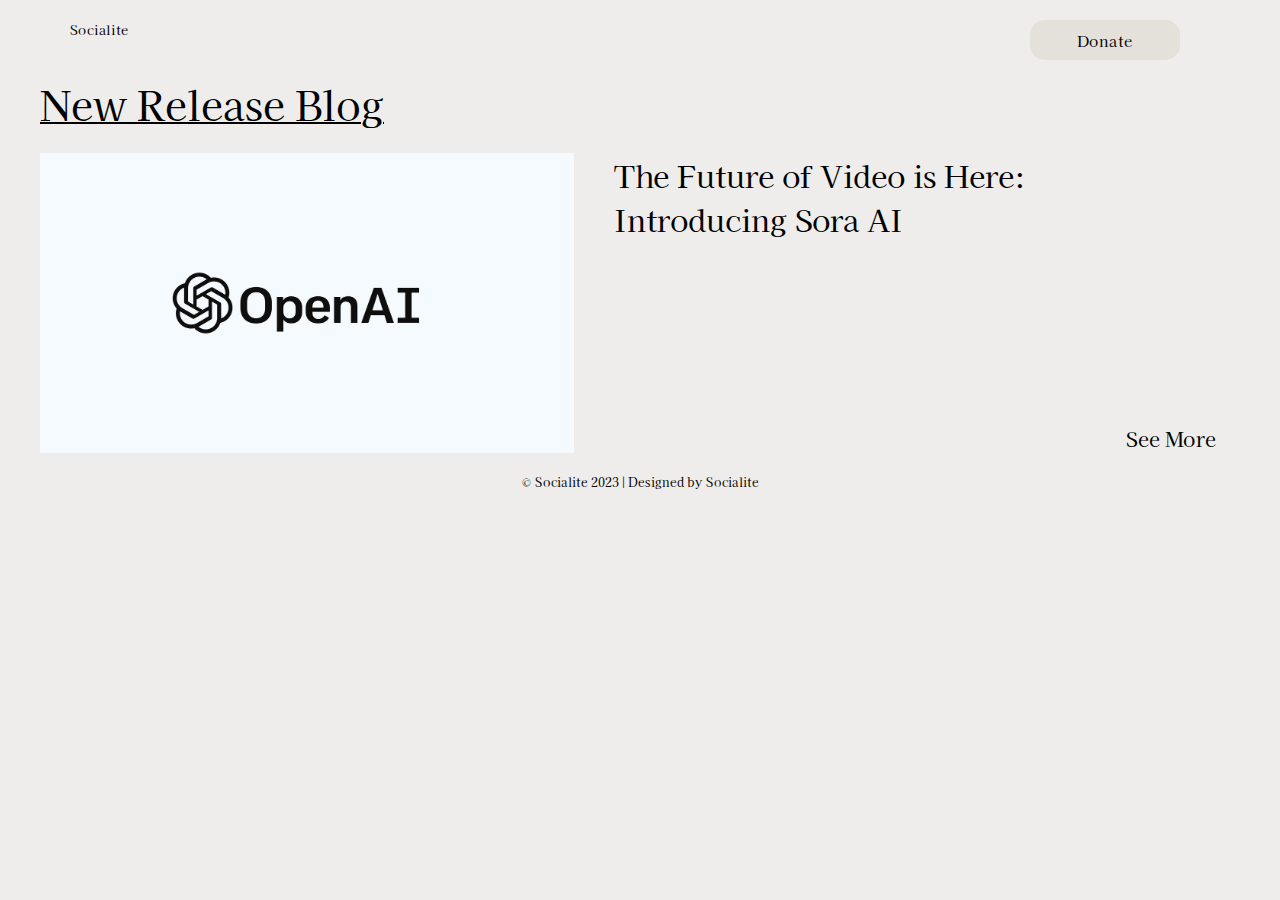
<file: index.html>
<!DOCTYPE html>
<html lang="en">
<head>
    <meta charset="UTF-8">
    <meta name="viewport" content="width=device-width, initial-scale=1.0">
    <link rel="preconnect" href="https://fonts.googleapis.com">
    <link rel="preconnect" href="https://fonts.gstatic.com" crossorigin>
    <link href="https://fonts.googleapis.com/css2?family=Kaisei+Decol&display=swap" rel="stylesheet">
    <link rel="stylesheet" href="index.css">
    <title>Socialite</title>
</head>


<body>
    <header>
        <h3>Socialite</h3>
        <button>Donate</button>
    </header>

    <div class="content">
        <h1>New Release Blog</h1>

        <div class="blog">
         
            <div class="card">
                <img src="open ai.jpg" alt="read">
                <h1 class="title">The Future of Video is Here: Introducing Sora AI</h1>
                <a href="blog1.html" class="see-more">See More</a>
            </div>


            
            
 
        </div>
    </div>  

    <footer>
        &copy; Socialite 2023 | Designed by Socialite
      </footer>
       
</body>


</html>
</file>
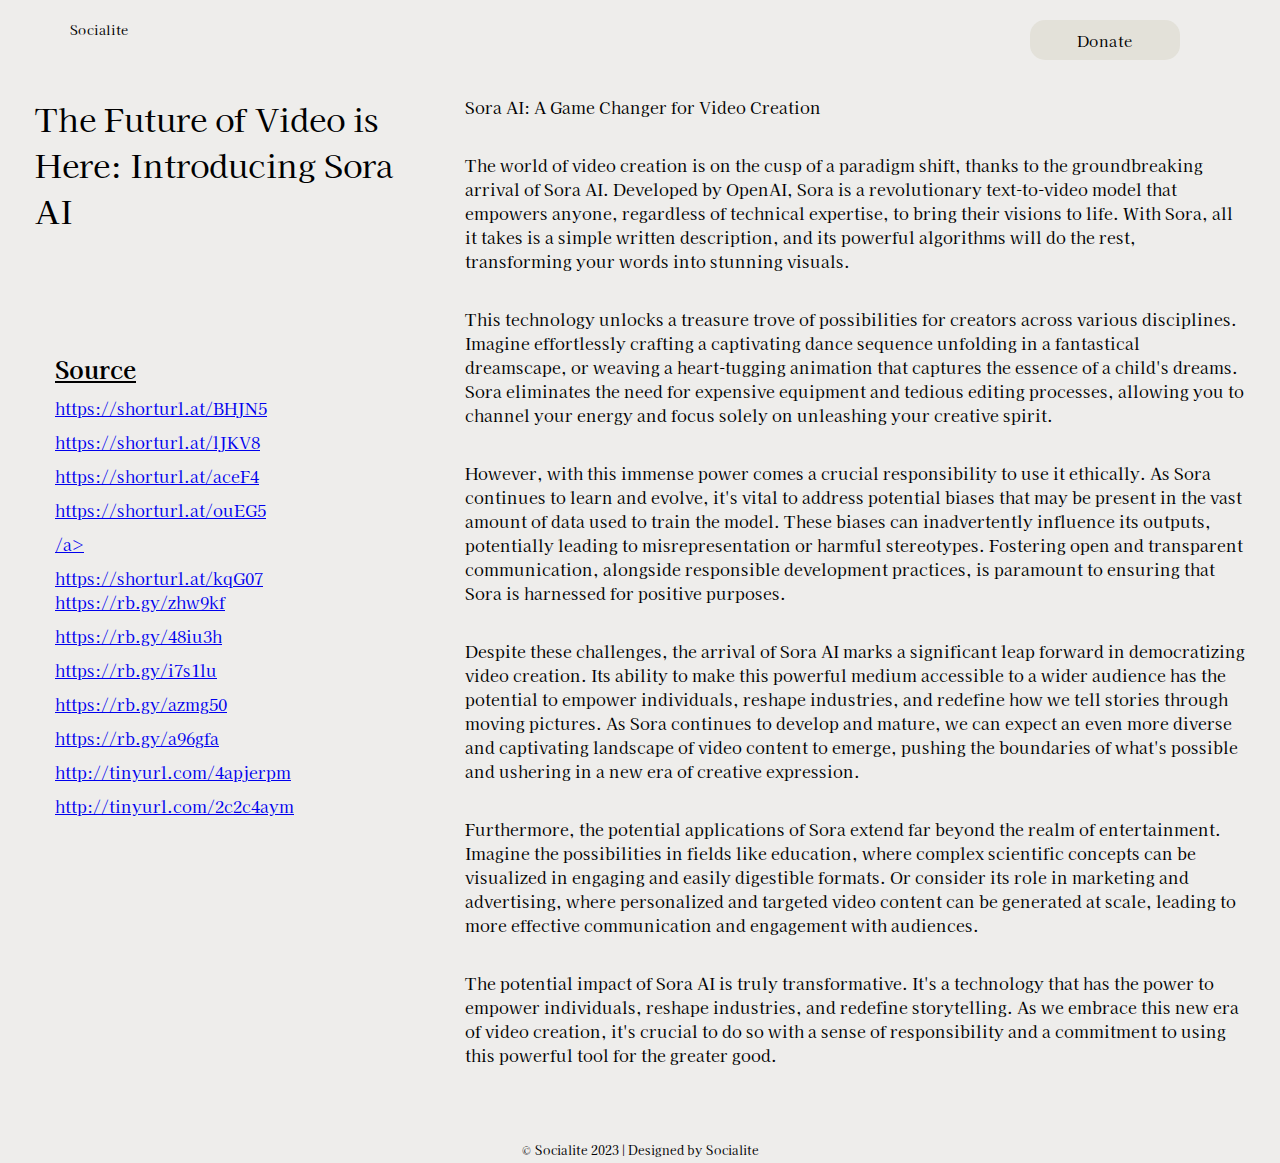
<file: blog1.html>
<!DOCTYPE html>
<html lang="en">
<head>
  <meta charset="UTF-8">
  <meta name="viewport" content="width=device-width, initial-scale=1.0">
  <link rel="preconnect" href="https://fonts.googleapis.com">
  <link rel="preconnect" href="https://fonts.gstatic.com" crossorigin>
  <link href="https://fonts.googleapis.com/css2?family=Kaisei+Decol&display=swap" rel="stylesheet">
  <link rel="stylesheet" href="blog.css">
  <title>Document</title>
</head>
<body>
  <header>
    <h3>Socialite</h3>
    <button>Donate</button>
  </header>

  <main>
    <div class="container">
      <div class="title">
         <h1>The Future of Video is Here: Introducing Sora AI</h1><br><br>
      
      <div class="flex-container">
        
      </div>
      
      <!-- New flex container 2 -->
      <div class="flex-container">
        <h2>Source</h2>
        <a href="https://shorturl.at/BHJN5"><p>https://shorturl.at/BHJN5</p></a>
        <a href="https://shorturl.at/lJKV8"><p>https://shorturl.at/lJKV8</p></a>
        <a href="https://shorturl.at/aceF4"><p>https://shorturl.at/aceF4</p></a>
        <a href="https://shorturl.at/ouEG5"><p>https://shorturl.at/ouEG5</p>/a>
        <a href="https://shorturl.at/kqG07"><p></p>https://shorturl.at/kqG07</a>
        <a href="https://rb.gy/zhw9kf"><p>https://rb.gy/zhw9kf</p></a>
        <a href="https://rb.gy/48iu3h"><p>https://rb.gy/48iu3h</p></a>
        <a href="https://rb.gy/i7s1lu"><p>https://rb.gy/i7s1lu</p></a>
        <a href="https://rb.gy/azmg50"><p>https://rb.gy/azmg50</p></a>
        <a href="https://rb.gy/a96gfa"><p>https://rb.gy/a96gfa</p></a>
        <a href="http://tinyurl.com/4apjerpm"><p>http://tinyurl.com/4apjerpm</p></a>
        <a href="http://tinyurl.com/2c2c4aym"><p>http://tinyurl.com/2c2c4aym</p></a>
      </div>

    </div>

     
      <div class="content">
        <p>Sora AI: A Game Changer for Video Creation</p><br>

          <p>The world of video creation is on the cusp of a paradigm shift, thanks to the groundbreaking arrival of Sora AI. Developed by OpenAI, Sora is a revolutionary text-to-video model that empowers anyone, regardless of technical expertise, to bring their visions to life. With Sora, all it takes is a simple written description, and its powerful algorithms will do the rest, transforming your words into stunning visuals.</p><br>
          
          <p>This technology unlocks a treasure trove of possibilities for creators across various disciplines. Imagine effortlessly crafting a captivating dance sequence unfolding in a fantastical dreamscape, or weaving a heart-tugging animation that captures the essence of a child's dreams. Sora eliminates the need for expensive equipment and tedious editing processes, allowing you to channel your energy and focus solely on unleashing your creative spirit.</p><br>
          
          <p>However, with this immense power comes a crucial responsibility to use it ethically. As Sora continues to learn and evolve, it's vital to address potential biases that may be present in the vast amount of data used to train the model. These biases can inadvertently influence its outputs, potentially leading to misrepresentation or harmful stereotypes. Fostering open and transparent communication, alongside responsible development practices, is paramount to ensuring that Sora is harnessed for positive purposes.</p><br>
          
          <p>Despite these challenges, the arrival of Sora AI marks a significant leap forward in democratizing video creation. Its ability to make this powerful medium accessible to a wider audience has the potential to empower individuals, reshape industries, and redefine how we tell stories through moving pictures. As Sora continues to develop and mature, we can expect an even more diverse and captivating landscape of video content to emerge, pushing the boundaries of what's possible and ushering in a new era of creative expression.</p><br>
          
          <p>Furthermore, the potential applications of Sora extend far beyond the realm of entertainment. Imagine the possibilities in fields like education, where complex scientific concepts can be visualized in engaging and easily digestible formats. Or consider its role in marketing and advertising, where personalized and targeted video content can be generated at scale, leading to more effective communication and engagement with audiences.</p><br>
          
          <p>The potential impact of Sora AI is truly transformative. It's a technology that has the power to empower individuals, reshape industries, and redefine storytelling. As we embrace this new era of video creation, it's crucial to do so with a sense of responsibility and a commitment to using this powerful tool for the greater good.</p><br>
      </div>
      


    </div>
  </main>

  <footer>
    &copy; Socialite 2023 | Designed by Socialite
  </footer>

</body>
</html>
</file>
<file: index.css>
* {
    margin: 0;
    padding: 0;
    font-family: "Kaisei Decol", serif;
    font-weight: 400;
    font-style: normal;
    background-color: #EEEDEB;
}

header {
    display: flex;
    justify-content: space-between;
    align-items: center;
    margin-top: 10px;
}

h3 {
    font-family: "Kaisei Decol", serif;
    font-weight: 400;
    font-style: normal;
    font-size: 13px;
    width: 80px;
    height: 30px;
    margin-left: 70px;
}

button {
    width: 150px;
    height: 40px;
    border-radius: 15px;
    border: none;
    font-size: 15px;
    margin-top: 10px;
    margin-right: 100px;
    background-color: #E3E1D9;
}

.content {
    max-width: 1200px;
    margin: 15px auto auto; /* Center the content */
}

.content h1 {
    text-align: left;
    margin-bottom: 20px;
    font-size: 40px;
    text-decoration: underline;
    text-decoration-thickness: 2px;
}

img {
    max-width: 600px;
    max-height: 300px;
}

.card {
    display: flex; /* Use flexbox to make children inline */
    position: relative;
    max-width: 1200px;
    max-height: 300px;
    margin-bottom: 20px;
}

.card h1 {
    margin-left: 40px; /* Adjust the margin between image and title */
    font-size: 30px;
    text-decoration: none;
    color: black;
}

.see-more {
    align-self: flex-end; /* Align the "See More" link to the bottom of the card */
    text-align: center;
    width: 200px;
    font-size: 20px;
    color: black;
    text-decoration: none;
    position: relative;
}

.see-more::before {
    content: "";
    position: absolute;
    bottom: 0;
    left: 0;
    width: 0;
    height: 2px;
    background-color: black;
    transition: width 0.5s;
}

.see-more:hover {
    color: black;
}

.see-more:hover::before {
    width: 100%; /* Expand the line to 100% on hover */
}

footer{
    font-size: 12px;
    text-align: center;
    margin: 5px;
   
   }
</file>
<file: blog.css>
* {
    margin: 0;
    padding: 0;
    font-family: "Kaisei Decol", serif;
    font-weight: 400;
    font-style: normal;
    background-color: #EEEDEB;
}

header {
    display: flex;
    justify-content: space-between;
    align-items: center;
    margin-top: 10px;
}

h3 {
    font-family: "Kaisei Decol", serif;
    font-weight: 400;
    font-style: normal;
    font-size: 13px;
    width: 80px;
    height: 30px;
    margin-left: 70px;
}

button {
    width: 150px;
    height: 40px;
    border-radius: 15px;
    border: none;
    font-size: 15px;
    margin-top: 10px;
    margin-right: 100px;
    background-color: #E3E1D9;
}

main {
  display: flex;
  justify-content: center;
  align-items: center;
  min-height: 100vh;
}


  .container {
    display: flex;
    width: 100%;
    margin: 15px 15px;
  }

  .title {
    flex: 1;
    padding: 20px;
    display: flex;
    flex-direction: column;
  }

  .content {
    flex: 2;
    padding: 20px;
  }

  h1, h2, p {
    margin-bottom: 10px;
  }

  
footer{
 font-size: 12px;
 text-align: center;
 margin: 5px;

}
.flex-container {
  display: flex;
  flex-direction: column; /* Stack items vertically */
  padding: 20px;
}

.flex-container h2{
  text-decoration: underline;
  font-weight: 600;
}
</file>
